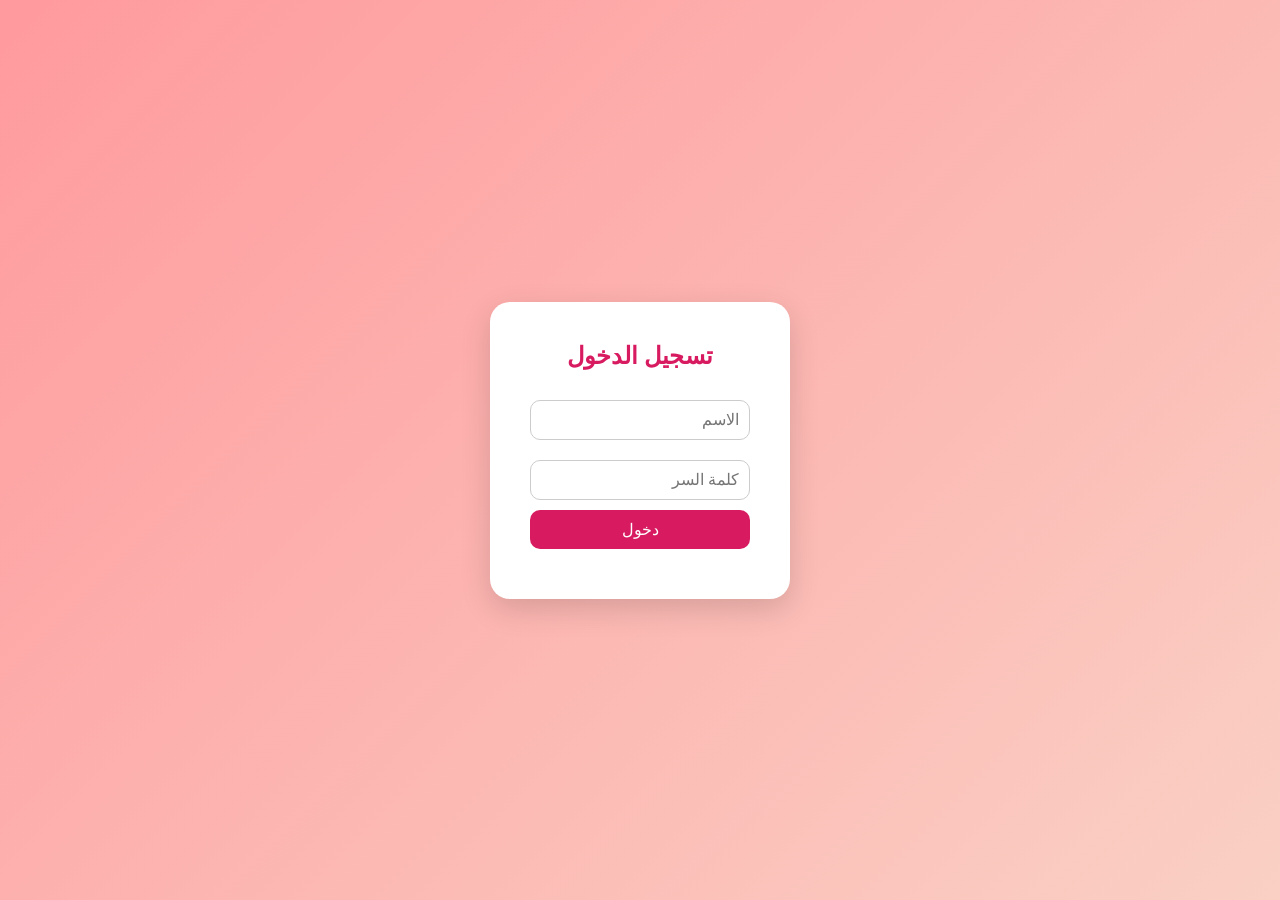
<file: index.html>
<!DOCTYPE html>
<html lang="ar" dir="rtl">
<head>
<meta charset="UTF-8">
<meta name="viewport" content="width=device-width, initial-scale=1.0">
<title>تسجيل الدخول ❤️</title>
<link rel="stylesheet" href="style.css">
</head>

<body>

<div class="login-box">

    <h2>تسجيل الدخول</h2>

    <input type="text" id="username" placeholder="الاسم">

    <input type="password" id="password" placeholder="كلمة السر">

    <button onclick="login()">دخول</button>

    <p id="error"></p>

</div>

<script src="script.js"></script>

</body>
</html>
</file>
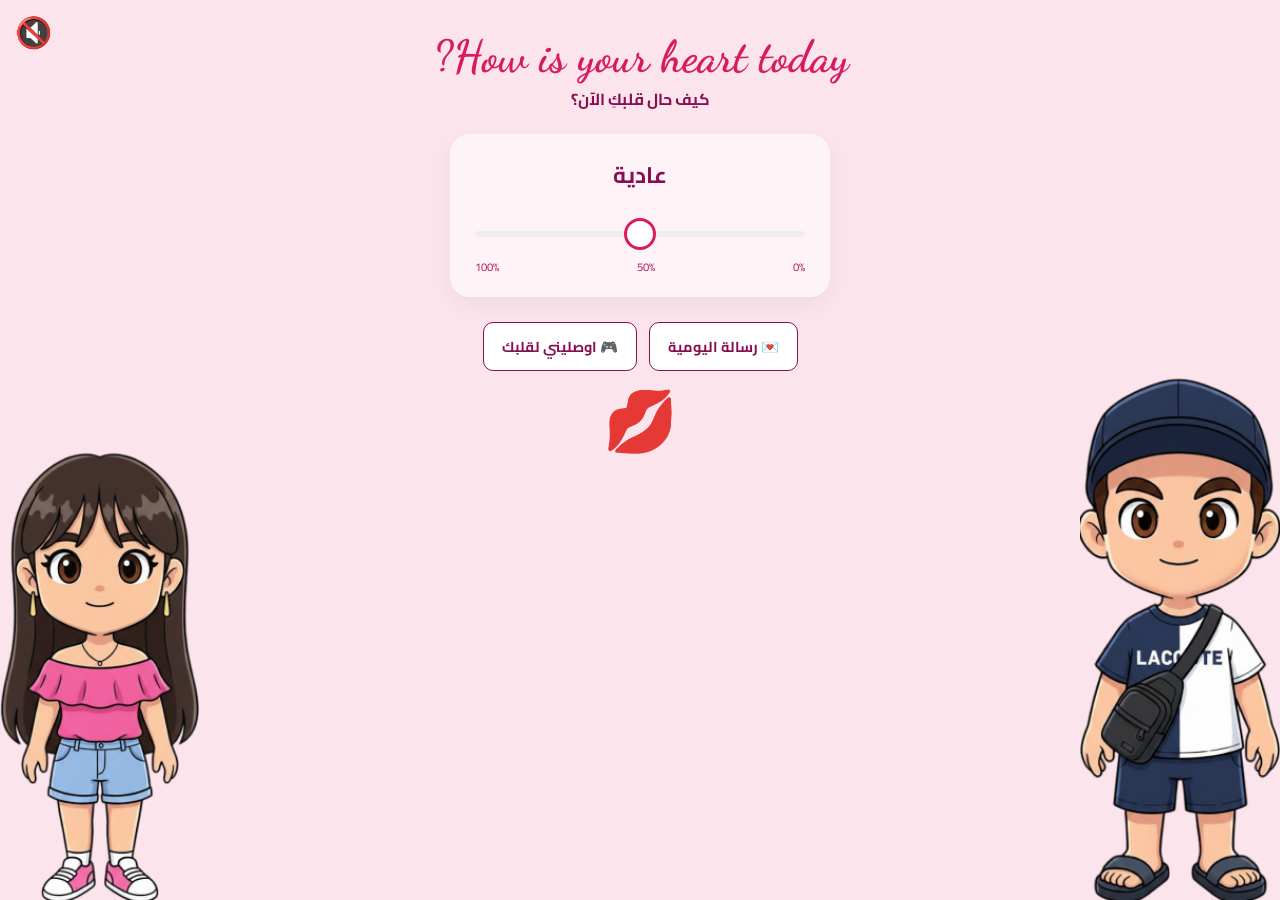
<file: asmaa/inde.html>
<!DOCTYPE html>
<html lang="ar" dir="rtl">
<head>
    <meta charset="UTF-8">
    <meta name="viewport" content="width=device-width, initial-scale=1.0">
    <title>اسومتي ❤️</title>
    <link href="https://fonts.googleapis.com/css2?family=Dancing+Script:wght@700&family=Cairo:wght@400;700&display=swap" rel="stylesheet">
    <link rel="stylesheet" href="stylee.css">
</head>
<body>

    <!-- زر الصوت أعلى يسار الشاشة -->
    <button id="mute-btn" onclick="toggleMute()">🔇</button>

    <div class="main-content">
        <h1 class="eng-title">How is your heart today?</h1>
        <h2 class="arb-title">كيف حال قلبكِ الآن؟</h2>
        
        <div class="mood-card">
            <h3 id="moodText">عادية</h3>
            <p class="sub-text"></p>
            
            <div class="slider-wrapper">
                <input type="range" min="0" max="100" value="50" class="mood-slider" id="moodSlider">
                <div class="slider-labels">
                    <span>0%</span>
                    <span>50%</span>
                    <span>100%</span>
                </div>
            </div>
        </div>

        <div class="button-row">
            <a href="daily/daily.html" class="action-btn">💌 رسالة اليومية</a>
            <a href="mario/mario.html" class="action-btn">🎮 اوصليني لقلبك</a>
        </div>

        <!-- زر القبلة -->
        <button class="big-kiss-btn" onclick="triggerKiss()">💋</button>

        <!-- رسالة عيد الحب -->
        <div id="valentines-message" style="display:none;
            margin-top: 10px; background: rgba(248, 49, 128, 0.947); color: white;
            padding: 10px 29px; border-radius: 30px; font-size: 18px;
            text-align: center; font-family: 'Cairo', sans-serif; opacity:0;
            transition: opacity 1.5s; max-width: 90%; margin-left:auto; margin-right:auto;">
            ❤️ رسالة خاصة بعيد الحب غدا لن تكون ❤️<br>
           🌹 أنتِ سبب سعادتي، وضحكتي، وكل لحظة حلوة في حياتي 🌹<br>
           ♥️ عيد حب سعيد، وكل سنة ونحن معاً ♥️
        </div>
    </div>

    <div class="avatars-footer">
        <div class="avatar-clickable-area" onclick="saySomething('me')">
            <div id="my-bubble" class="chat-bubble"></div>
            <img src="nnamed1.png" class="avatar-img my-img" alt="My Photo">
        </div>
        
        <div class="avatar-clickable-area" onclick="saySomething('her')">
            <div id="her-bubble" class="chat-bubble"></div>
            <img src="nnamed.png" class="avatar-img her-img" alt="Her Photo">
        </div>
    </div>

    <script src="scriptt.js"></script>
</body>
</html>
</file>
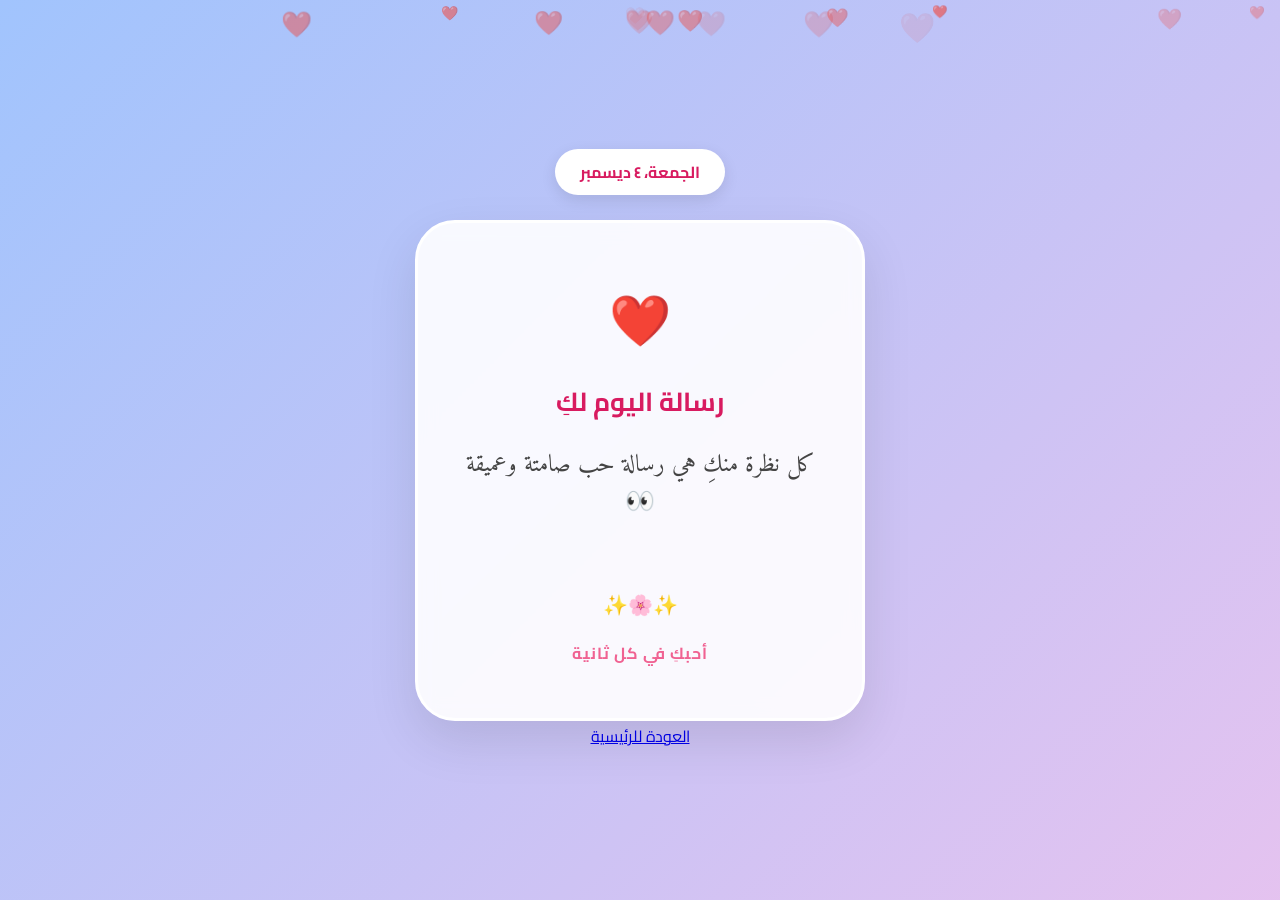
<file: asmaa/daily/daily.html>
<!DOCTYPE html>
<html lang="ar" dir="rtl">
<head>
    <meta charset="UTF-8">
    <meta name="viewport" content="width=device-width, initial-scale=1.0">
    <title>رسالتكِ اليومية ❤️</title>
    <link href="https://fonts.googleapis.com/css2?family=Cairo:wght@400;700&family=Amiri:ital@1&display=swap" rel="stylesheet">
    
    <link rel="stylesheet" href="daily-style.css">
</head>
<body>
    <div id="bg-hearts"></div>

    <div class="container">
        <div class="date-badge" id="current-date"></div>
        
        <div class="card-container">
            <div class="heart-main">❤️</div>
            <h1 class="title">رسالة اليوم لكِ</h1>
            
            <div class="message-box">
                <p id="daily-text"></p>
            </div>
            
            <div class="decoration">✨🌸✨</div>
            <div class="signature">أحبكِ في كل ثانية</div>
        </div>

        <a href="../inde.html" class="back-btn">العودة للرئيسية</a>
    </div>

    <script src="daily-script.js"></script>
</body>
</html>
</file>
<file: style.css>
* {
    margin: 0;
    padding: 0;
    box-sizing: border-box;
}

body {
    height: 100vh;
    display: flex;
    justify-content: center;
    align-items: center;
    background: linear-gradient(135deg,#ff9a9e,#fad0c4);
    font-family: Cairo, sans-serif;
}

.login-box {
    background: white;
    padding: 40px;
    border-radius: 20px;
    width: 300px;
    text-align: center;
    box-shadow: 0 10px 30px rgba(0,0,0,0.15);
}

.login-box h2 {
    margin-bottom: 20px;
    color: #d81b60;
}

input {
    width: 100%;
    padding: 10px;
    margin: 10px 0;
    border-radius: 10px;
    border: 1px solid #ccc;
    font-size: 16px;
}

button {
    width: 100%;
    padding: 10px;
    border: none;
    border-radius: 10px;
    background: #d81b60;
    color: white;
    font-size: 16px;
    cursor: pointer;
}

button:hover {
    background: #ad1457;
}

#error {
    color: red;
    margin-top: 10px;
    font-size: 14px;
}
</file>
<file: asmaa/stylee.css>
/* ------------------ Reset عام ------------------ */
* { margin: 0; padding: 0; box-sizing: border-box; }

/* ------------------ جسم الصفحة ------------------ */
body {
    background: #fce4ec;
    height: 100vh;
    overflow: hidden;
    font-family: 'Cairo', sans-serif;
    display: flex;
    justify-content: center;
    transition: background 0.4s ease;
}

/* ------------------ المحتوى الرئيسي ------------------ */
.main-content { 
    text-align: center; 
    margin-top: 30px; 
    z-index: 10; 
    width: 90%; 
    position: relative; /* للسماح بوضع أزرار فوقه */
}

.eng-title { 
    font-family: 'Dancing Script', cursive; 
    color: #d81b60; 
    font-size: 2.8rem; 
}
.arb-title { 
    color: #880e4f; 
    font-size: 1rem; 
    margin-bottom: 20px; 
}

/* ------------------ بطاقة المزاج ------------------ */
.mood-card {
    background: rgba(255, 255, 255, 0.6);
    padding: 20px 25px;
    border-radius: 20px;
    box-shadow: 0 8px 25px rgba(0,0,0,0.05);
    max-width: 380px;
    margin: 0 auto;
    backdrop-filter: blur(5px);
}
.mood-card h3 { 
    color: #880e4f; 
    font-size: 1.4rem; 
}
.sub-text { 
    color: #ad1457; 
    font-size: 0.8rem; 
    margin-bottom: 20px; 
    opacity: 0.7; 
}

/* ------------------ السلايدر ------------------ */
.mood-slider { 
    width: 100%; 
    appearance: none; 
    -webkit-appearance: none; 
    height: 6px; 
    border-radius: 10px; 
    background: #eee; 
    outline: none; 
}
.mood-slider::-webkit-slider-thumb { 
    -webkit-appearance: none; 
    width: 32px; 
    height: 32px; 
    background: white; 
    border: 3px solid #d81b60; 
    border-radius: 50%; 
    cursor: pointer; 
}
.slider-labels { 
    display: flex; 
    justify-content: space-between; 
    margin-top: 10px; 
    color: #ad1457; 
    font-size: 0.7rem; 
}

/* ------------------ أزرار الصفحة ------------------ */
.button-row { 
    display: flex; 
    justify-content: center; 
    gap: 12px; 
    margin-top: 25px; 
}
.action-btn { 
    background: white; 
    color: #880e4f; 
    text-decoration: none; 
    padding: 10px 18px; 
    border-radius: 10px; 
    font-weight: bold; 
    border: 1.2px solid #880e4f; 
    font-size: 0.9rem; 
}

/* ------------------ زر القبلة ------------------ */
.big-kiss-btn { 
    background: none; 
    border: none; 
    font-size: 60px; 
    cursor: pointer; 
    margin-top: 15px; 
    z-index: 20; 
    position: relative; 
}

/* ------------------ قدماء الصور ------------------ */
.avatars-footer { 
    position: absolute; 
    bottom: 0; 
    width: 100%; 
    display: flex; 
    justify-content: space-between; 
    align-items: flex-end; 
    pointer-events: none; /* الصور نفسها لا تمنع الزر */
}
.avatar-clickable-area { 
    position: relative; 
    width: 200px; 
    height: 300px; 
    display: flex; 
    align-items: flex-end; 
    justify-content: center; 
    pointer-events: auto; 
    cursor: pointer; 
    z-index: 100; 
}
.avatar-img { 
    width: 200px; 
    height: auto; 
    display: block; 
    pointer-events: none; 
    transition: transform 0.2s; 
}
.avatar-clickable-area:active .avatar-img { 
    transform: scale(0.95); 
}

/* ------------------ فقاعة الكلام ------------------ */
.chat-bubble { 
    position: absolute; 
    bottom: 210px; 
    left: 50%; 
    transform: translateX(-50%); 
    background: white; 
    padding: 10px 15px; 
    border-radius: 18px; 
    display: none; 
    color: #d81b60; 
    font-weight: bold; 
    font-size: 0.9rem; 
    box-shadow: 0 5px 15px rgba(0,0,0,0.1); 
    white-space: nowrap; 
    z-index: 1000; 
}

/* ------------------ قبلة متحركة ------------------ */
.flying-kiss { 
    position: fixed; 
    font-size: 50px; 
    z-index: 2000; 
    transition: all 1s ease-out; 
    pointer-events: none; 
}

/* ------------------ قلوب متطايرة ------------------ */
.heart-particle { 
    position: absolute; 
    bottom: -20px; 
    color: rgba(255, 105, 180, 0.3); 
    pointer-events: none; 
    animation: floatUp 5s linear forwards; 
    z-index: 1; 
}
@keyframes floatUp { 
    to { transform: translateY(-110vh) rotate(360deg); opacity: 0; } 
}

/* ------------------ زر كتم الصوت ------------------ */
#mute-btn { 
    position: fixed; 
    top: 15px; 
    left: 15px; 
    font-size: 30px; 
    z-index: 9999; 
    cursor: pointer;
    background: none; 
    border: none;
    pointer-events: auto; /* مهم ليستقبل النقر */
}

/* ------------------ رسالة عيد الحب ------------------ */
#valentines-message {
    display:none;
    margin-top: 15px;
    background: rgba(247, 128, 175, 0.95);
    color: white;
    padding: 15px 25px;
    border-radius: 15px;
    font-size: 0.7rem;
    font-weight: bold;
    text-align: center;
    opacity: 0;
    transition: opacity 1.5s ease-in-out;
    max-width: 90%;
    margin-left:auto;
    margin-right:auto;
    font-family: 'Cairo', sans-serif;
}
#valentines-message.show {
    display: block;
    opacity: 1;
}
</file>
<file: asmaa/daily/daily-style.css>
* { margin: 0; padding: 0; box-sizing: border-box; }

body {
    /* خلفية تتغير ألوانها تلقائياً */
    background: linear-gradient(-45deg, #ff9a9e, #fad0c4, #fbc2eb, #a1c4fd);
    background-size: 400% 400%;
    animation: gradientBG 15s ease infinite;
    height: 100vh;
    display: flex;
    justify-content: center;
    align-items: center;
    font-family: 'Cairo', sans-serif;
    overflow: hidden;
}

@keyframes gradientBG {
    0% { background-position: 0% 50%; }
    50% { background-position: 100% 50%; }
    100% { background-position: 0% 50%; }
}

/* حاوية القلوب المتطايرة */
#bg-hearts {
    position: fixed; top: 0; left: 0; width: 100%; height: 100%;
    pointer-events: none; z-index: 1;
}

.container {
    position: relative; z-index: 10;
    text-align: center; width: 90%; max-width: 450px;
}

.card-container {
    background: rgba(255, 255, 255, 0.9);
    backdrop-filter: blur(10px);
    padding: 50px 30px;
    border-radius: 40px;
    box-shadow: 0 20px 50px rgba(0,0,0,0.1);
    border: 3px solid #fff;
    transform: translateY(0);
    animation: floatCard 4s ease-in-out infinite; /* حركة طفو الكرت */
}

@keyframes floatCard {
    0%, 100% { transform: translateY(0); }
    50% { transform: translateY(-15px); }
}

.heart-main {
    font-size: 50px;
    margin-bottom: 10px;
    animation: beat 1s infinite alternate; /* نبض القلب */
}

@keyframes beat {
    to { transform: scale(1.3); }
}

.title { color: #d81b60; margin-bottom: 20px; font-size: 26px; }

.message-box { min-height: 120px; margin: 20px 0; }

#daily-text {
    font-family: 'Amiri', serif;
    font-size: 24px;
    color: #444;
    line-height: 1.6;
    opacity: 0;
    transform: scale(0.8);
    animation: showText 1s forwards cubic-bezier(0.17, 0.67, 0.83, 0.67);
}

@keyframes showText {
    to { opacity: 1; transform: scale(1); }
}

.decoration { font-size: 20px; margin: 15px 0; }
.signature { color: #f06292; font-weight: bold; font-size: 16px; letter-spacing: 1px; }

.date-badge {
    background: white; color: #d81b60;
    padding: 8px 25px; border-radius: 50px;
    font-weight: bold; margin-bottom: 25px;
    display: inline-block; box-shadow: 0 5px 15px rgba(0,0,0,0.1);
}

/* كود القلب المتطاير في الخلفية */
.b-heart {
    position: absolute; color: rgba(255, 255, 255, 0.6);
    font-size: 20px; animation: fly 10s linear infinite;
}

@keyframes fly {
    from { transform: translateY(100vh) rotate(0deg); opacity: 1; }
    to { transform: translateY(-10vh) rotate(360deg); opacity: 0; }
}
</file>
